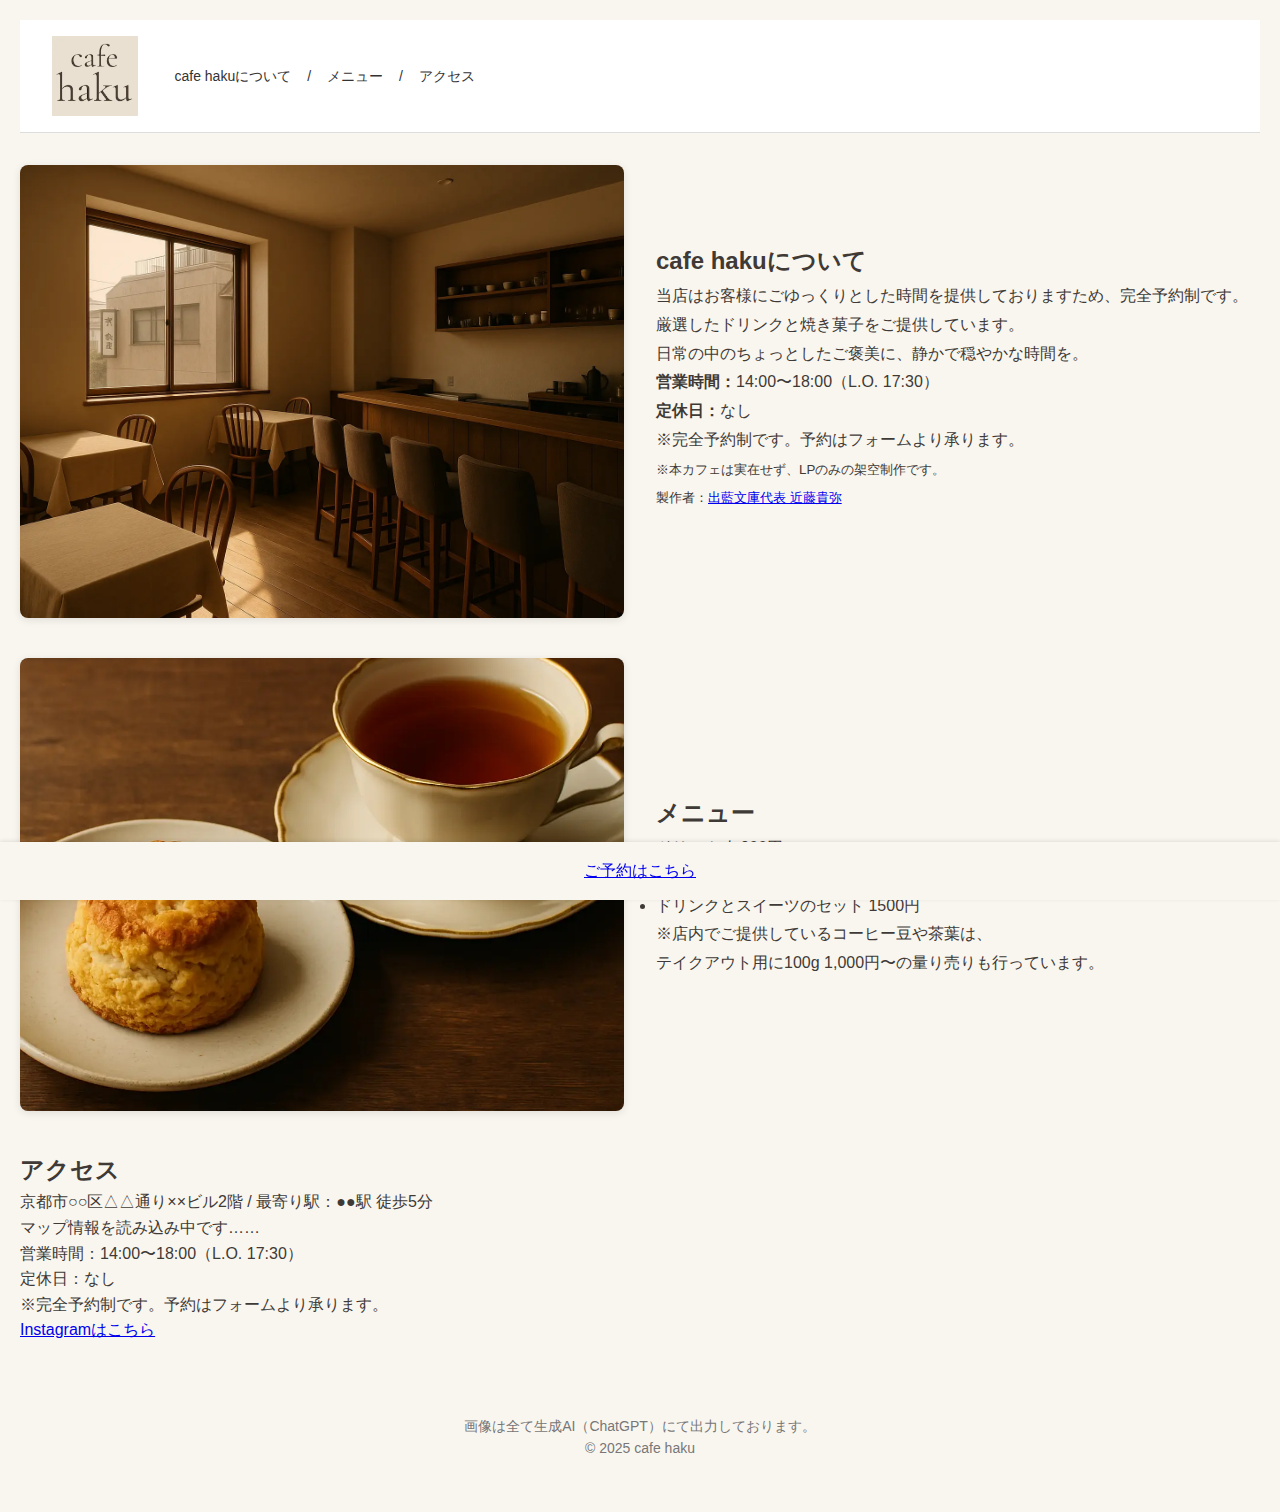
<file: index.html>
<!DOCTYPE html>
<html lang="ja">
<head>
  <meta charset="UTF-8" />
  <meta name="viewport" content="width=device-width, initial-scale=1.0" />
  <title>cafe haku</title>
  <link rel="stylesheet" href="style.css" />
  <!-- Google Fonts（例：Noto Serif JP） -->
  <link href="https://fonts.googleapis.com/css2?family=Noto+Serif+JP&display=swap" rel="stylesheet">
</head>

<body>
  <!-- ヘッダー -->
<header class="header">
  <div class="header-container">
    <img src="images/cafe_haku_logo.webp" alt="cafe hakuのロゴ" class="logo" />
    
    <button class="menu-toggle" id="menu-toggle">☰</button> 

    <nav class="header-nav" id="mobile-menu">
      <a href="#about">cafe hakuについて</a>
      <span>/</span>
      <a href="#menu">メニュー</a>
      <span>/</span>
      <a href="#access">アクセス</a>
    </nav>
  </div>
</header>

  <!-- メイン -->
  <main>
<section id="about">
  <div class="about-container">
    <div class="about-photo">
      <img src="images/home.webp" alt="カフェの店内写真" />
    </div>
    <div class="about-text">
<h2>cafe hakuについて</h2>
<p>当店はお客様にごゆっくりとした時間を提供しておりますため、完全予約制です。<br>
厳選したドリンクと焼き菓子をご提供しています。<br>
日常の中のちょっとしたご褒美に、静かで穏やかな時間を。</p>

<p><strong>営業時間：</strong>14:00〜18:00（L.O. 17:30）<br>
<strong>定休日：</strong>なし</p>
<p>※完全予約制です。予約はフォームより承ります。</p>
<p><small>
※本カフェは実在せず、LPのみの架空制作です。<br>
製作者：<a href="https://strn2014.com/" target="_blank" rel="noopener noreferrer">出藍文庫代表 近藤貴弥</a>
</small></p>
    </div>
  </div>
</section>

<section id="menu">
  <div class="menu-container">
    <div class="menu-photo">
      <img src="images/menu.webp" alt="ドリンクとスイーツの写真" />
    </div>
    <div class="menu-text">
      <h2>メニュー</h2>
      <ul>
        <li>ドリンク 各900円</li>
        <li>スイーツ二種 各800円</li>
        <li>ドリンクとスイーツのセット 1500円</li>
      </ul>
  <p>※店内でご提供しているコーヒー豆や茶葉は、<br>テイクアウト用に100g 1,000円〜の量り売りも行っています。</p>
    </div>
  </div>
</section>

    <section id="access">
      <h2>アクセス</h2>
      <p>京都市○○区△△通り××ビル2階 / 最寄り駅：●●駅 徒歩5分</p>
      

<div class="map-container" id="map-placeholder">
  <p>マップ情報を読み込み中です……</p>
</div>
      
<p>営業時間：14:00〜18:00（L.O. 17:30）</p>
<p>定休日：なし</p>
<p>※完全予約制です。予約はフォームより承ります。</p>
      
      <p><a href="https://www.instagram.com/strn2014/" target="_blank" rel="noopener noreferrer">Instagramはこちら</a></p>
  </section>
  </main>
    
<div id="loading" style="display: none;">予約可能な日付を読み込んでいます……</div>
<!-- カレンダー表示エリア（モーダル） -->
<div id="calendar-modal" class="modal" style="display: none;">
  <div class="modal-content">
    <span id="modal-close" class="close-btn">&times;</span>
    <h3>ご希望の日付をお選びください</h3>
        <p class="legend">◎……余裕あり　△……残りわずか　×……満席</p>
<div id="calendar" class="calendar-grid"></div>
        <div id="time-options" style="display: none;">
  <h4>ご来店の希望時間をお選びください</h4>
  <div id="time-buttons" class="calendar-grid"></div>
  
          <!-- ユーザー情報入力エリア -->
<div id="user-info" style="display: none; margin-top: 20px;">
  <h4>ご予約者情報をご入力ください</h4>
  <input type="text" id="name" placeholder="代表者のお名前（必須）" required />
  <input type="email" id="email" placeholder="メールアドレス（必須）" required />
  <select id="guests">
    <option value="1名">1名</option>
    <option value="2名">2名</option>
  </select>
  <select id="duration">
    <option value="1時間">1時間</option>
    <option value="1.5時間">1.5時間</option>
    <option value="2時間">2時間</option>
  </select>
  <button id="submit-btn" class="calendar-btn" style="margin-top: 10px;">予約する</button>
</div>
</div>
  </div>
</div>
    
    
<!-- 固定フッター（予約ボタン） -->
<footer class="footer-fixed">
<a href="javascript:void(0);" id="reservation-btn" class="cta-button">ご予約はこちら</a>
</footer>

<!-- 通常のページフッター -->
<footer class="footer-main">
  <p>画像は全て生成AI（ChatGPT）にて出力しております。</p>
  <p>&copy; 2025 cafe haku</p>
</footer>

<!-- ✅ jsファイルの読み込み -->
<script src="script.js"></script>
  
<div id="submit-loading" class="loading-overlay" style="display: none;">
  <div class="loading-content">
    <div class="spinner"></div>
    <p>予約情報を送信中です……</p>
  </div>
</div>
</body>
</html>
</file>
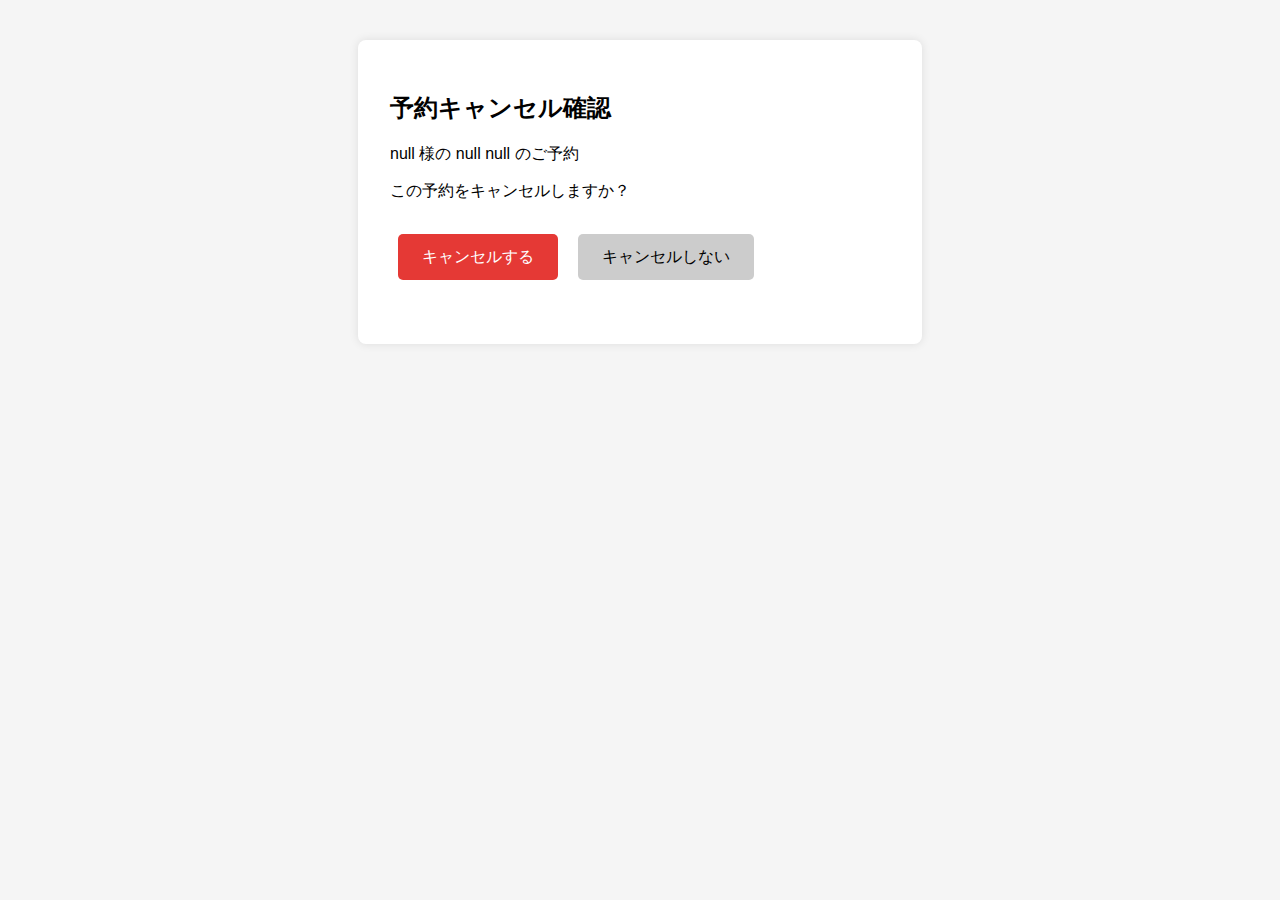
<file: cancel-page.html>
<!DOCTYPE html>
<html lang="ja">
<head>
  <meta charset="UTF-8">
  <title>キャンセル確認</title>
  <style>
    body { font-family: sans-serif; padding: 2em; background: #f5f5f5; }
    .container { background: white; padding: 2em; border-radius: 8px; max-width: 500px; margin: auto; box-shadow: 0 0 10px rgba(0,0,0,0.1); }
    button { margin: 1em 0.5em; padding: 0.8em 1.5em; font-size: 1em; border-radius: 5px; border: none; cursor: pointer; }
    .yes { background: #e53935; color: white; }
    .no { background: #ccc; }
  </style>
</head>
<body>
  <div class="container">
    <h2>予約キャンセル確認</h2>
    <p id="reservation-info">予約情報を読み込んでいます...</p>
    <p>この予約をキャンセルしますか？</p>
    <div>
      <button class="yes" id="cancel-btn">キャンセルする</button>
      <button class="no" onclick="window.close()">キャンセルしない</button>
    </div>
    <p id="result"></p>
  </div>

  <script>
    const params = new URLSearchParams(location.search);
    const name = params.get("name");
    const email = params.get("email");
    const date = params.get("date");
    const time = params.get("time");

    document.getElementById("reservation-info").innerText = `${name} 様の ${date} ${time} のご予約`;

    document.getElementById("cancel-btn").addEventListener("click", async () => {
      const baseUrl = "https://script.google.com/macros/s/AKfycbzPiKlEsx23B0EflgOiD57TrFf3zID-zjVt8OC-JnOF9THlaEtOCSi6ADIcw-Y8F8BW/exec";
const url = `${baseUrl}?action=cancel&name=${encodeURIComponent(name)}&email=${encodeURIComponent(email)}&date=${encodeURIComponent(date)}&time=${encodeURIComponent(time)}`;

      try {
        const res = await fetch(url);
        const text = await res.text();
        document.getElementById("result").innerText = text;
      } catch (err) {
        document.getElementById("result").innerText = "キャンセル処理に失敗しました。";
      }
    });
  </script>
</body>
</html>
</file>
<file: style.css>
/* ========== リセット & 変数 ========== */
* {
  margin: 0;
  padding: 0;
  box-sizing: border-box;
}

:root {
  --main-bg: #f9f6f0;
  --text-color: #3f3a36;
  --accent: #c49b6c;
  --hover: #6b4c3b;
}

/* ========== 基本スタイル ========== */
body {
  background-color: var(--main-bg);
  color: var(--text-color);
  font-family: 'Helvetica Neue', Arial, sans-serif;
  line-height: 1.6;
  font-size: 16px;
  margin: 0;
  padding: 20px;
}

/* ========== ヘッダー ========== */
.header {
  position: sticky;
  top: 0;
  z-index: 1000;
  background: white;
  border-bottom: 1px solid #ddd;
}

.header-container {
  display: flex;
  align-items: center;
  padding: 1rem 2rem;
}

.logo {
  height: 80px;
  width: auto;
}

.header-nav {
  font-size: 14px;
  margin-left: 2rem;
  display: flex;
  align-items: center;
  gap: 0.5rem;
}

.header-nav a,
.header-nav span {
  margin: 0 4px;
  text-decoration: none;
  color: #333;
}

.menu-toggle {
  display: none;
  font-size: 2rem;
  background: none;
  border: none;
  cursor: pointer;
}

/* ========== セクション ========== */
section {
  margin-bottom: 40px;
}

.about-container,
.menu-container {
  display: flex;
  flex-wrap: wrap;
  align-items: stretch;
  gap: 2rem;
  margin-top: 2rem;
}

.about-photo,
.menu-photo {
  flex: 1;
  min-width: 280px;
  display: flex;
  height: 100%;
}

.about-photo img,
.menu-photo img {
  width: 100%;
  max-height: 500px;
  object-fit: cover;
  aspect-ratio: 4 / 3;
  border-radius: 8px;
  box-shadow: 0 2px 8px rgba(0, 0, 0, 0.1);
}

.about-text,
.menu-text {
  flex: 1;
  min-width: 280px;
  display: flex;
  flex-direction: column;
  justify-content: center;
  color: var(--text-color);
  font-size: 16px;
  line-height: 1.8;
}

.about-text::after {
  content: "";
  display: block;
  height: 2rem;
}

/* ========== モーダル ========== */
.modal {
  position: fixed;
  z-index: 999;
  top: 0;
  left: 0;
  width: 100%;
  height: 100%;
  background: rgba(0, 0, 0, 0.5);
  display: flex;
  justify-content: center;
  align-items: center;
}

.modal-content {
  background: #fff;
  padding: 30px;
  border-radius: 10px;
  width: 90%;
  max-width: 600px;
  text-align: center;
  box-shadow: 0 0 20px rgba(0,0,0,0.3);
  max-height: 90vh;
  overflow-y: auto;
  position: relative;
}

.close-btn {
  position: absolute;
  top: 10px;
  right: 15px;
  font-size: 1.5rem;
  font-weight: bold;
  cursor: pointer;
}

/* ========== フッター ========== */
.footer-fixed {
  position: fixed;
  bottom: 0;
  left: 0;
  width: 100%;
  background-color: var(--main-bg);
  text-align: center;
  padding: 1rem;
  box-shadow: 0 -1px 4px rgba(0, 0, 0, 0.1);
  z-index: 999;
}

.footer-main {
  text-align: center;
  padding: 2rem 1rem;
  font-size: 14px;
  color: #777;
  background-color: #f9f6f0;
  line-height: 1.6;
}

/* ========== カレンダー UI ========== */
.calendar-grid {
  display: grid;
  grid-template-columns: repeat(2, 1fr);
  gap: 10px;
  margin-top: 20px;
  padding: 10px;
}

.calendar-btn,
.time-btn {
  background-color: #fff;
  color: #000;
  border: 1px solid #000;
  padding: 12px;
  border-radius: 6px;
  font-size: 14px;
  cursor: pointer;
  transition: background-color 0.2s ease, color 0.2s ease;
}

.calendar-btn:hover,
.time-btn:hover {
  background-color: #000;
  color: #fff;
}

.selected-date,
.selected-time {
  background-color: #333;
  color: #fff;
}

.legend {
  font-size: 14px;
  color: #555;
  margin-bottom: 1rem;
}

#time-buttons {
  display: grid;
  grid-template-columns: repeat(3, 1fr);
  gap: 10px;
  margin-top: 0.5rem;
}

#user-info input,
#user-info select {
  width: 100%;
  padding: 12px;
  margin-top: 8px;
  border: 1px solid #000;
  border-radius: 6px;
  font-size: 16px;
  font-family: inherit;
}

#user-info button {
  width: 100%;
  padding: 12px;
  font-size: 16px;
}

#loading {
  font-size: 16px;
  text-align: center;
  padding: 1em;
  color: #333;
}

.loading-overlay {
  position: fixed;
  top: 0;
  left: 0;
  width: 100%;
  height: 100%;
  background-color: rgba(240, 240, 240, 0.9);
  display: flex;
  align-items: center;
  justify-content: center;
  z-index: 9999;
}

.loading-content {
  text-align: center;
  color: #333;
  font-size: 1.2rem;
  font-family: sans-serif;
}

.spinner {
  margin: 0 auto 10px;
  width: 30px;
  height: 30px;
  border: 3px solid #bbb;
  border-top: 3px solid #333;
  border-radius: 50%;
  animation: spin 1s linear infinite;
}

@keyframes spin {
  0%   { transform: rotate(0deg); }
  100% { transform: rotate(360deg); }
}

/* ========== スマホ用メディアクエリ ========== */
@media screen and (max-width: 768px) {
  .logo {
    height: 40px;
  }

  .about-container {
    flex-direction: column;
  }

 .menu-toggle {
    position: absolute;
    top: 20px;
    right: 20px;
    z-index: 1100;
    background: none;
    border: none;
    font-size: 2rem;
    cursor: pointer;
  }

  .header-container {
    position: relative; /* ← これ忘れると absolute が効かないよ！ */
  }
  .header-nav {
    display: none;
    flex-direction: column;
    background-color: #fff;
    position: absolute;
    top: 60px;
    right: 10px;
    z-index: 1000;
    padding: 10px;
    border: 1px solid #ccc;
    box-shadow: 0 2px 5px rgba(0,0,0,0.1);
  }

  .header-nav.active {
    display: flex;
  }

  .header-nav span {
    display: none;
  }
}
@media screen and (max-width: 768px) {
  .modal-content {
    width: 95%;
    max-height: 80vh;
    padding: 20px;
    font-size: 14px;
  }

  #user-info input,
  #user-info select,
  #user-info button {
    font-size: 14px;
    padding: 10px;
  }

  .calendar-btn,
  .time-btn {
    font-size: 13px;
    padding: 10px;
  }
}
</file>
